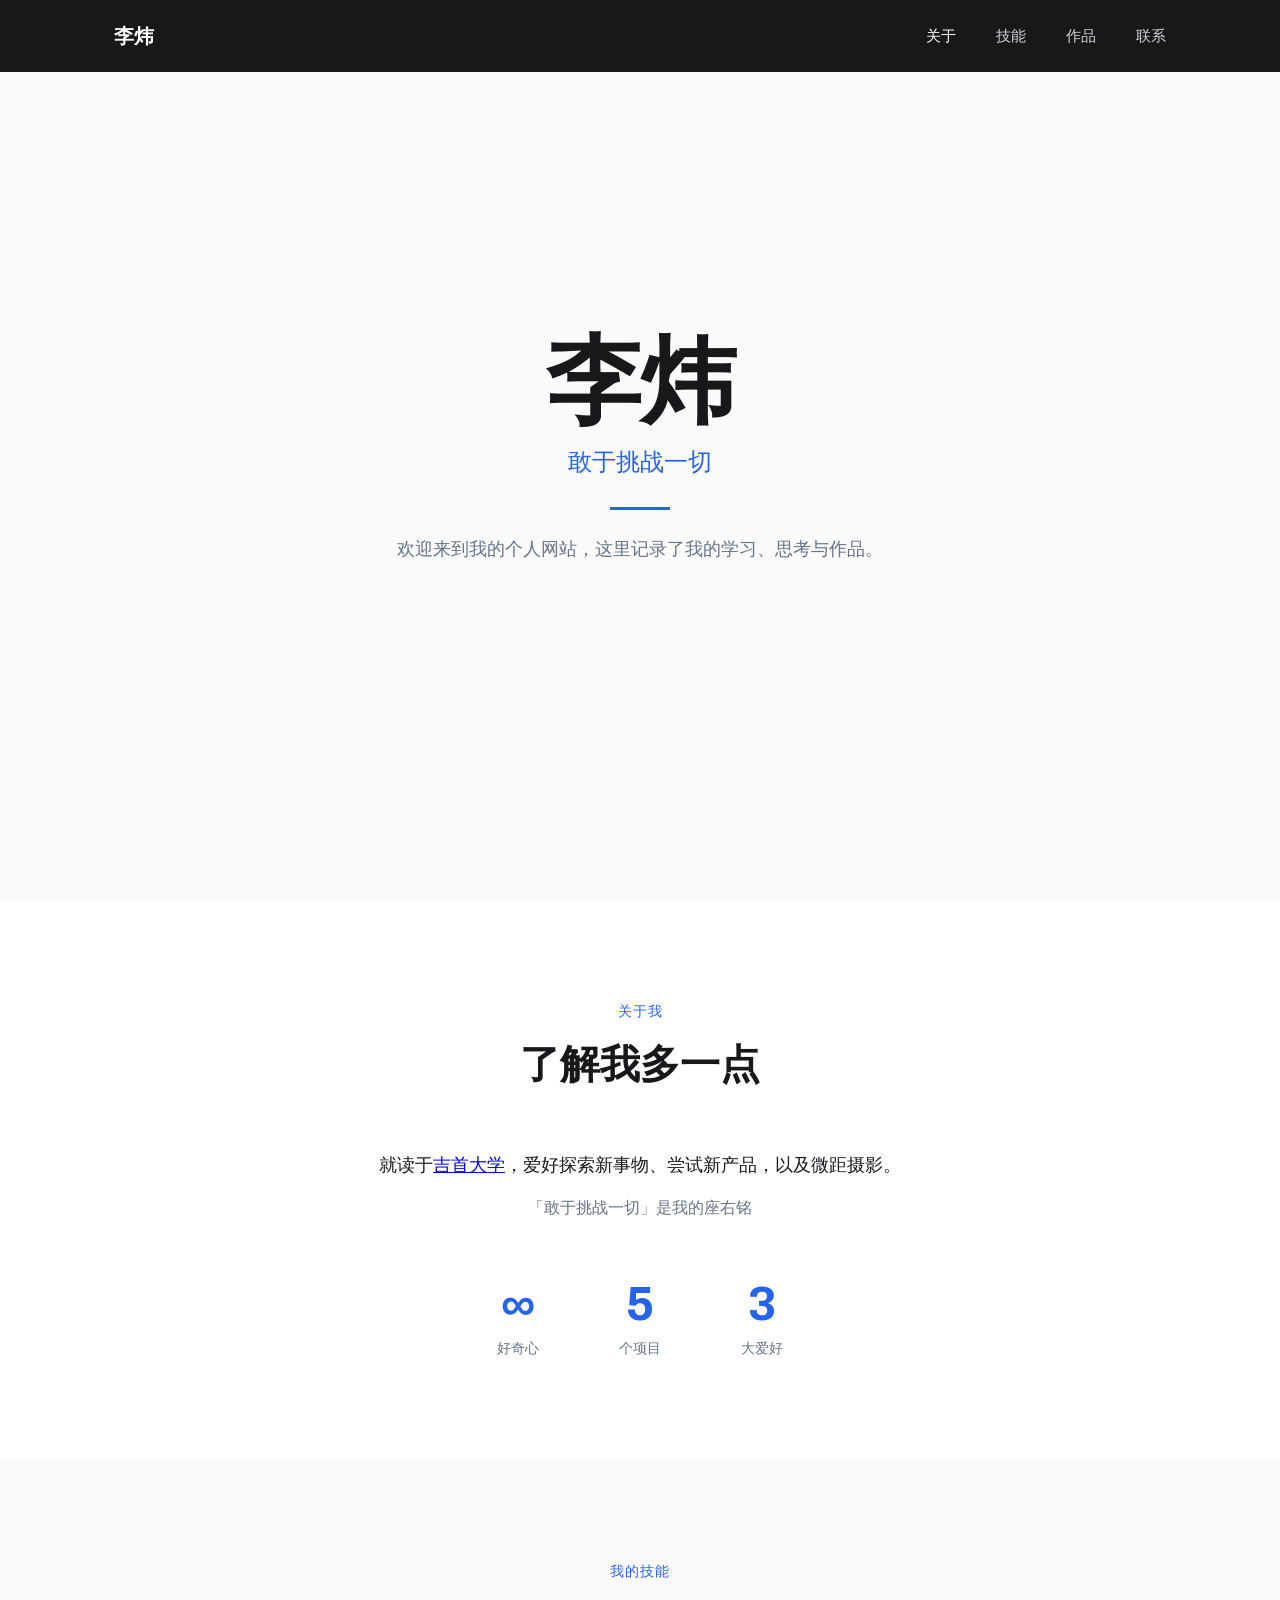
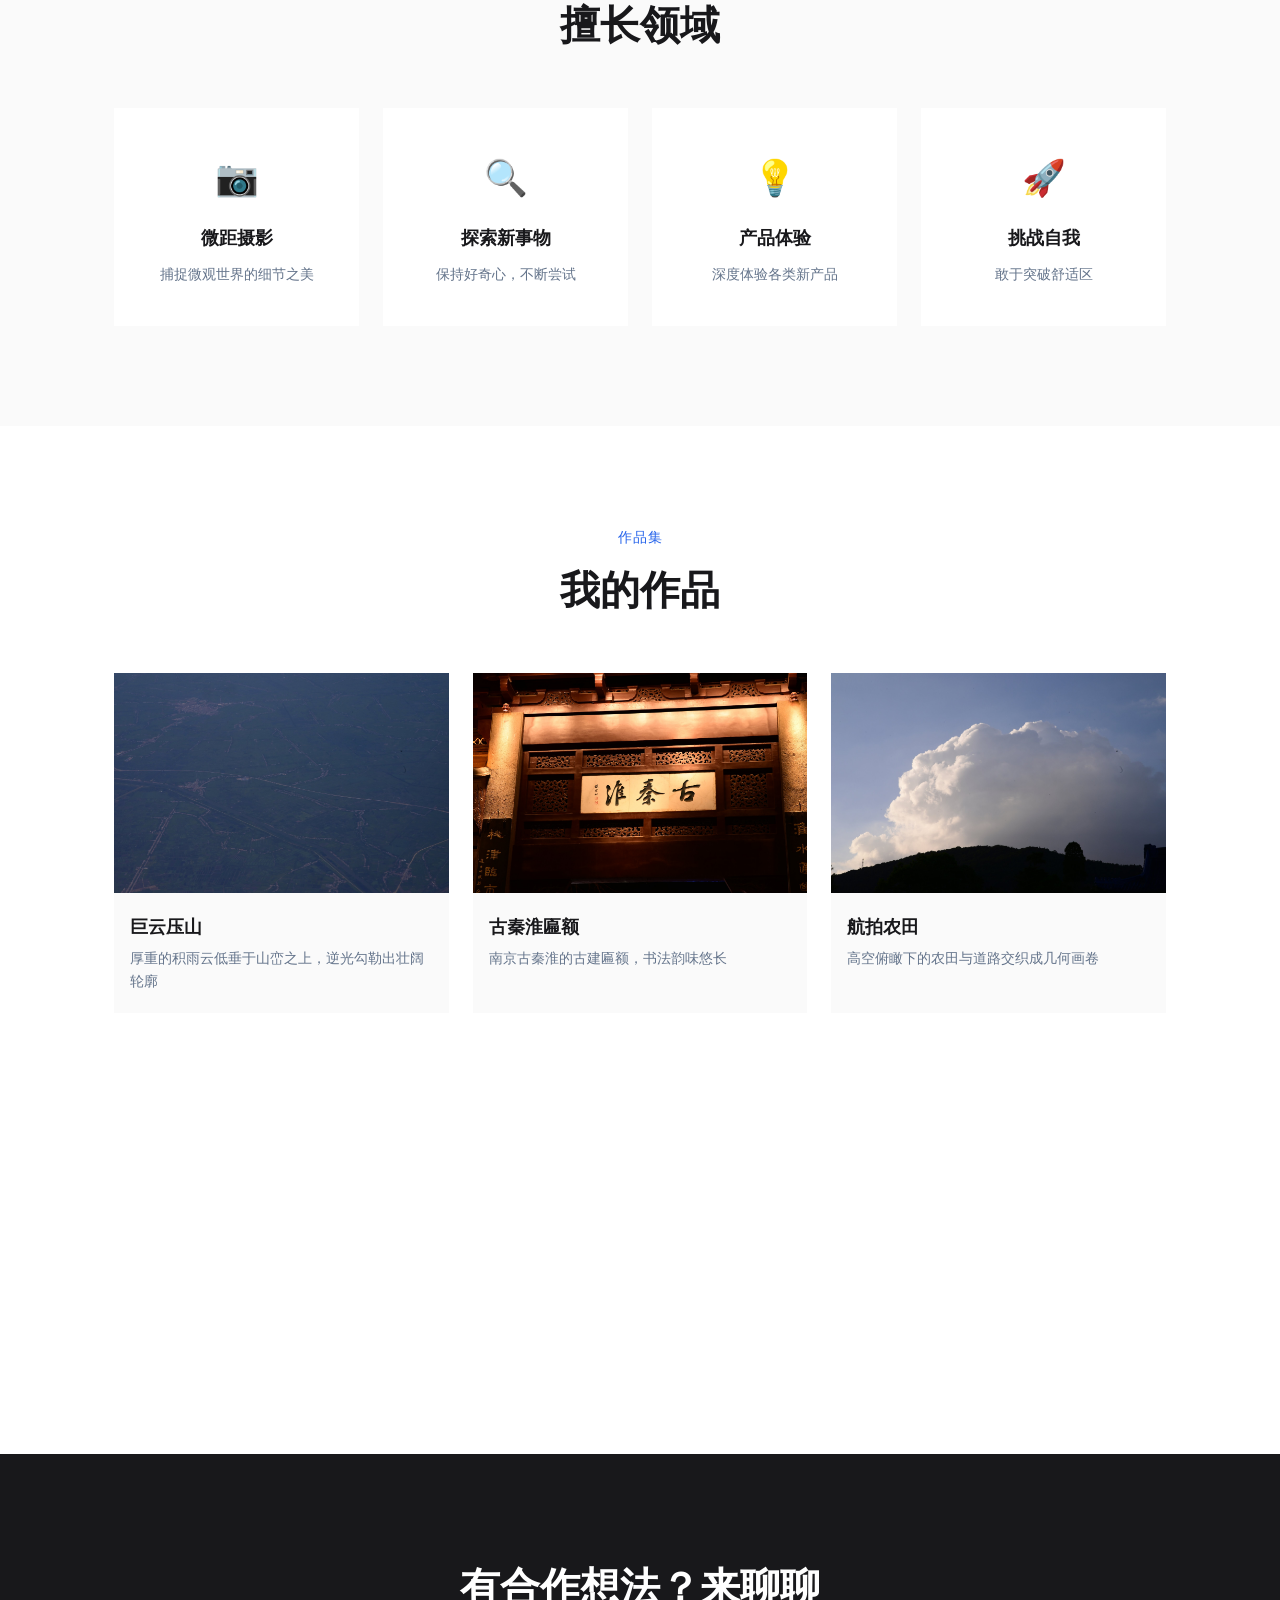
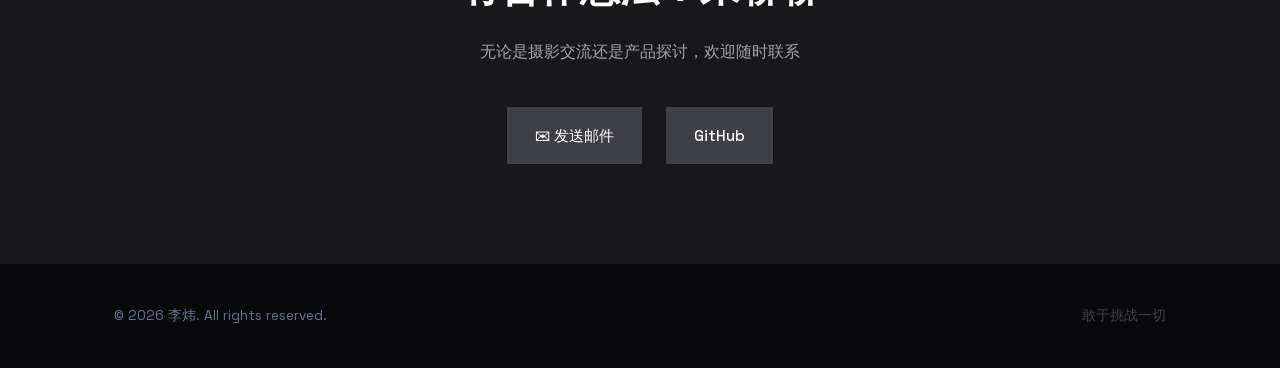
<file: index.html>
<!DOCTYPE html>
<html lang="zh-CN">
<head>
    <meta charset="UTF-8">
    <meta name="viewport" content="width=device-width, initial-scale=1.0">
    <meta name="description" content="李炜的个人网站 — 摄影、探索与创作。记录我的学习、思考与作品。">
    <title>李炜 | 个人网站</title>
    <link rel="stylesheet" href="css/fonts.css">
    <link rel="stylesheet" href="css/style.css">
</head>
<body>
    <!-- 导航栏 -->
    <nav class="navbar">
        <div class="container">
            <a href="#" class="logo">李炜</a>
            <ul class="nav-links">
                <li><a href="#about" class="active">关于</a></li>
                <li><a href="#skills">技能</a></li>
                <li><a href="#works">作品</a></li>
                <li><a href="#contact">联系</a></li>
            </ul>
            <button class="menu-toggle" aria-label="菜单">☰</button>
        </div>
    </nav>

    <!-- Hero 首屏 -->
    <section class="hero">
        <div class="hero-content">
            <h1>李炜</h1>
            <p class="tagline">敢于挑战一切</p>
            <div class="divider"></div>
            <p class="description">欢迎来到我的个人网站，这里记录了我的学习、思考与作品。</p>
        </div>
    </section>

    <!-- 关于我 -->
    <section id="about" class="section about-section">
        <div class="container">
            <p class="section-label">关于我</p>
            <h2 class="section-title">了解我多一点</h2>
            <div class="about-text">
                <p>就读于<a href="https://www.jsu.edu.cn" target="_blank" rel="noopener">吉首大学</a>，爱好探索新事物、尝试新产品，以及微距摄影。</p>
                <p class="quote">「敢于挑战一切」是我的座右铭</p>
            </div>
            <div class="about-stats">
                <div class="stat">
                    <span class="stat-number">∞</span>
                    <span class="stat-label">好奇心</span>
                </div>
                <div class="stat">
                    <span class="stat-number">5</span>
                    <span class="stat-label">个项目</span>
                </div>
                <div class="stat">
                    <span class="stat-number">3</span>
                    <span class="stat-label">大爱好</span>
                </div>
            </div>
        </div>
    </section>

    <!-- 技能 -->
    <section id="skills" class="section" style="background: var(--bg);">
        <div class="container">
            <p class="section-label">我的技能</p>
            <h2 class="section-title">擅长领域</h2>
            <div class="skills-grid">
                <div class="skill-card">
                    <span class="skill-icon">📷</span>
                    <h3>微距摄影</h3>
                    <p>捕捉微观世界的细节之美</p>
                </div>
                <div class="skill-card">
                    <span class="skill-icon">🔍</span>
                    <h3>探索新事物</h3>
                    <p>保持好奇心，不断尝试</p>
                </div>
                <div class="skill-card">
                    <span class="skill-icon">💡</span>
                    <h3>产品体验</h3>
                    <p>深度体验各类新产品</p>
                </div>
                <div class="skill-card">
                    <span class="skill-icon">🚀</span>
                    <h3>挑战自我</h3>
                    <p>敢于突破舒适区</p>
                </div>
            </div>
        </div>
    </section>

    <!-- 作品集 -->
    <section id="works" class="section" style="background: var(--white);">
        <div class="container">
            <p class="section-label">作品集</p>
            <h2 class="section-title">我的作品</h2>
            <div class="projects-grid">
                <div class="project-card">
                    <img src="images/DSC_0913.JPG" alt="巨云压山" loading="lazy">
                    <div class="project-info">
                        <h3>巨云压山</h3>
                        <p>厚重的积雨云低垂于山峦之上，逆光勾勒出壮阔轮廓</p>
                    </div>
                </div>
                <div class="project-card">
                    <img src="images/DSC_0947.JPG" alt="古秦淮匾额" loading="lazy">
                    <div class="project-info">
                        <h3>古秦淮匾额</h3>
                        <p>南京古秦淮的古建匾额，书法韵味悠长</p>
                    </div>
                </div>
                <div class="project-card">
                    <img src="images/DSC_1093.JPG" alt="航拍农田" loading="lazy">
                    <div class="project-info">
                        <h3>航拍农田</h3>
                        <p>高空俯瞰下的农田与道路交织成几何画卷</p>
                    </div>
                </div>
                <div class="project-card">
                    <img src="images/party1.jpg" alt="萌宠聚首" loading="lazy">
                    <div class="project-info">
                        <h3>萌宠聚首</h3>
                        <p>一群可爱的卡通动物欢乐相聚</p>
                    </div>
                </div>
                <div class="project-card">
                    <img src="images/party2.jpg" alt="萌宠贺岁" loading="lazy">
                    <div class="project-info">
                        <h3>萌宠贺岁</h3>
                        <p>萌宠们喜气洋洋，恭贺新年发财</p>
                    </div>
                </div>
            </div>
        </div>
    </section>

    <!-- 联系 CTA -->
    <section id="contact" class="section contact-section">
        <div class="container">
            <h2 class="contact-cta-title">有合作想法？来聊聊</h2>
            <p class="contact-cta-sub">无论是摄影交流还是产品探讨，欢迎随时联系</p>
            <div class="contact-links">
                <a href="mailto:your-email@example.com" class="contact-item">✉ 发送邮件</a>
                <a href="https://github.com/Viler9" target="_blank" rel="noopener" class="contact-item">GitHub</a>
            </div>
        </div>
    </section>

    <!-- 页脚 -->
    <footer class="footer">
        <div class="container">
            <p>&copy; 2026 李炜. All rights reserved.</p>
            <p class="tagline">敢于挑战一切</p>
        </div>
    </footer>

    <script src="js/script.js"></script>
</body>
</html>
</file>
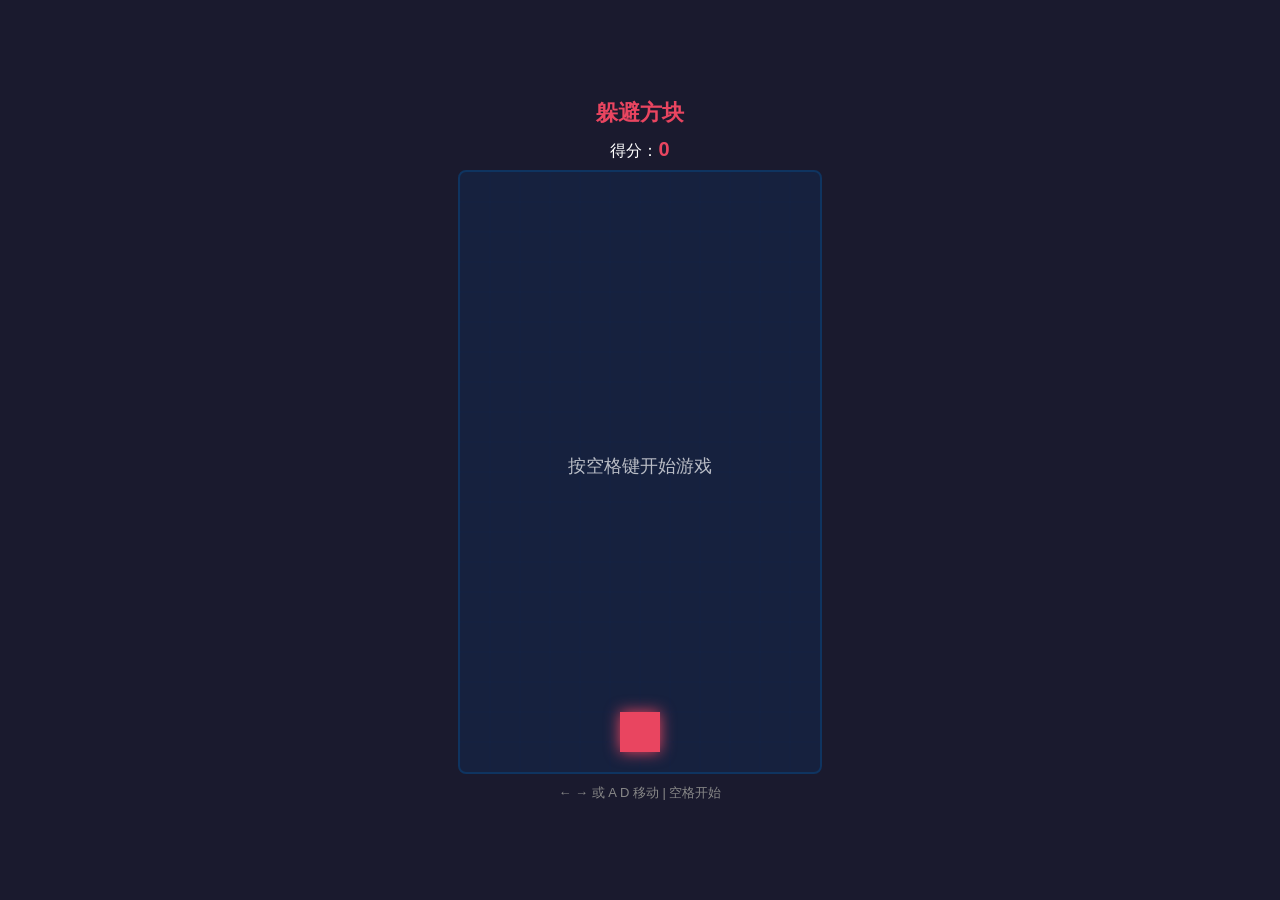
<file: dodge-game.html>
<!DOCTYPE html>
<html lang="zh-CN">
<head>
    <meta charset="UTF-8">
    <meta name="viewport" content="width=device-width, initial-scale=1.0">
    <title>躲避方块</title>
    <style>
        * { margin: 0; padding: 0; box-sizing: border-box; }
        body {
            background: #1a1a2e;
            display: flex;
            justify-content: center;
            align-items: center;
            height: 100vh;
            font-family: 'Microsoft YaHei', sans-serif;
            overflow: hidden;
            user-select: none;
            -webkit-user-select: none;
        }
        .container { text-align: center; }
        h2 { color: #e94560; margin-bottom: 10px; font-size: 22px; }
        .score-board { color: #fff; margin-bottom: 8px; font-size: 16px; }
        .score-board span { color: #e94560; font-weight: bold; font-size: 20px; }
        canvas {
            background: #16213e;
            border: 2px solid #0f3460;
            border-radius: 8px;
            display: block;
            margin: 0 auto;
        }
        .tip { color: #888; margin-top: 10px; font-size: 13px; }
        .game-over-overlay {
            display: none;
            position: absolute;
            top: 50%; left: 50%;
            transform: translate(-50%, -50%);
            background: rgba(0,0,0,0.85);
            color: #fff;
            padding: 30px 50px;
            border-radius: 12px;
            text-align: center;
            z-index: 10;
        }
        .game-over-overlay h3 { color: #e94560; font-size: 28px; margin-bottom: 10px; }
        .game-over-overlay p { margin-bottom: 15px; font-size: 16px; }
        .game-over-overlay button {
            background: #e94560;
            color: #fff;
            border: none;
            padding: 10px 30px;
            font-size: 16px;
            border-radius: 6px;
            cursor: pointer;
            transition: background 0.2s;
        }
        .game-over-overlay button:hover { background: #c73650; }
    </style>
</head>
<body>
    <div class="container">
        <h2>躲避方块</h2>
        <div class="score-board">得分：<span id="score">0</span></div>
        <canvas id="game" width="360" height="600"></canvas>
        <p class="tip">← → 或 A D 移动 | 空格开始</p>
    </div>
    <div class="game-over-overlay" id="overlay">
        <h3>游戏结束</h3>
        <p>最终得分：<span id="finalScore">0</span></p>
        <button onclick="restart()">再来一局</button>
    </div>

    <script>
        const canvas = document.getElementById('game');
        const ctx = canvas.getContext('2d');
        const scoreEl = document.getElementById('score');
        const overlay = document.getElementById('overlay');
        const finalScoreEl = document.getElementById('finalScore');

        const W = canvas.width, H = canvas.height;

        // 玩家
        const player = { w: 40, h: 40, x: W / 2 - 20, y: H - 60, speed: 6 };

        // 障碍物
        let obstacles = [];
        let score = 0;
        let gameRunning = false;
        let gameOver = false;
        let frame = 0;
        let spawnRate = 45; // 每隔多少帧生成一个
        let fallSpeed = 3;

        // 键盘状态
        const keys = {};
        document.addEventListener('keydown', e => {
            keys[e.key] = true;
            if (e.key === ' ') {
                e.preventDefault();
                if (!gameRunning && !gameOver) startGame();
                else if (gameOver) restart();
            }
            if (e.key === 'ArrowLeft' || e.key === 'ArrowRight') e.preventDefault();
        });
        document.addEventListener('keyup', e => { keys[e.key] = false; });

        // 移动端触摸支持
        let touchX = null;
        canvas.addEventListener('touchstart', e => {
            e.preventDefault();
            if (!gameRunning && !gameOver) { startGame(); return; }
            if (gameOver) { restart(); return; }
            touchX = e.touches[0].clientX;
        });
        canvas.addEventListener('touchmove', e => {
            e.preventDefault();
            if (!gameRunning || touchX === null) return;
            const dx = e.touches[0].clientX - touchX;
            player.x += dx * 0.8;
            player.x = Math.max(0, Math.min(W - player.w, player.x));
            touchX = e.touches[0].clientX;
        });
        canvas.addEventListener('touchend', () => { touchX = null; });

        function spawnObstacle() {
            const w = 20 + Math.random() * 30;
            const x = Math.random() * (W - w);
            obstacles.push({ x, y: -30, w, h: 20 + Math.random() * 15 });
        }

        function startGame() {
            obstacles = [];
            score = 0;
            gameRunning = true;
            gameOver = false;
            frame = 0;
            spawnRate = 45;
            fallSpeed = 3;
            player.x = W / 2 - 20;
            scoreEl.textContent = '0';
            overlay.style.display = 'none';
            requestAnimationFrame(loop);
        }

        function restart() { startGame(); }

        function checkCollision(a, b) {
            return a.x < b.x + b.w && a.x + a.w > b.x && a.y < b.y + b.h && a.y + a.h > b.y;
        }

        function update() {
            if (!gameRunning || gameOver) return;
            frame++;

            // 玩家移动
            if (keys['ArrowLeft'] || keys['a'] || keys['A']) player.x -= player.speed;
            if (keys['ArrowRight'] || keys['d'] || keys['D']) player.x += player.speed;
            player.x = Math.max(0, Math.min(W - player.w, player.x));

            // 生成障碍物
            if (frame % spawnRate === 0) spawnObstacle();

            // 移动障碍物 & 碰撞检测
            for (let i = obstacles.length - 1; i >= 0; i--) {
                const obs = obstacles[i];
                obs.y += fallSpeed;

                if (checkCollision(player, obs)) {
                    gameRunning = false;
                    gameOver = true;
                    finalScoreEl.textContent = score;
                    overlay.style.display = 'block';
                    return;
                }

                // 移除屏幕外的障碍物
                if (obs.y > H) {
                    obstacles.splice(i, 1);
                    score++;
                    scoreEl.textContent = score;
                }
            }

            // 难度递增
            if (score > 0 && score % 10 === 0 && frame % 60 === 0) {
                spawnRate = Math.max(18, spawnRate - 2);
                fallSpeed = Math.min(6, fallSpeed + 0.15);
            }
        }

        function draw() {
            ctx.clearRect(0, 0, W, H);

            // 网格背景
            ctx.strokeStyle = 'rgba(15, 52, 96, 0.3)';
            ctx.lineWidth = 0.5;
            for (let i = 0; i < W; i += 30) {
                ctx.beginPath(); ctx.moveTo(i, 0); ctx.lineTo(i, H); ctx.stroke();
            }
            for (let i = 0; i < H; i += 30) {
                ctx.beginPath(); ctx.moveTo(0, i); ctx.lineTo(W, i); ctx.stroke();
            }

            // 玩家
            ctx.fillStyle = '#e94560';
            ctx.shadowColor = '#e94560';
            ctx.shadowBlur = 15;
            ctx.fillRect(player.x, player.y, player.w, player.h);
            ctx.shadowBlur = 0;

            // 障碍物
            for (const obs of obstacles) {
                const gradient = ctx.createLinearGradient(obs.x, obs.y, obs.x, obs.y + obs.h);
                gradient.addColorStop(0, '#533483');
                gradient.addColorStop(1, '#0f3460');
                ctx.fillStyle = gradient;
                ctx.shadowColor = '#533483';
                ctx.shadowBlur = 8;
                ctx.fillRect(obs.x, obs.y, obs.w, obs.h);
                ctx.shadowBlur = 0;

                // 边框
                ctx.strokeStyle = '#e94560';
                ctx.lineWidth = 1;
                ctx.strokeRect(obs.x, obs.y, obs.w, obs.h);
            }
        }

        function loop() {
            update();
            draw();
            if (gameRunning) requestAnimationFrame(loop);
        }

        // 初始状态：画一个静止画面
        draw();
        ctx.fillStyle = 'rgba(255,255,255,0.7)';
        ctx.font = '18px "Microsoft YaHei"';
        ctx.textAlign = 'center';
        ctx.fillText('按空格键开始游戏', W / 2, H / 2);
    </script>
</body>
</html>
</file>
<file: css/fonts.css>
/* 本地自托管字体 - 解决国内 Google Fonts 加载问题 */

/* Archivo Bold 700 */
@font-face {
  font-family: 'Archivo';
  font-style: normal;
  font-weight: 700;
  font-stretch: 100%;
  font-display: swap;
  src: url('../fonts/archivo-700.woff2') format('woff2');
  unicode-range: U+0000-00FF, U+0131, U+0152-0153, U+02BB-02BC, U+02C6, U+02DA, U+02DC, U+0304, U+0308, U+0329, U+2000-206F, U+20AC, U+2122, U+2191, U+2193, U+2212, U+2215, U+FEFF, U+FFFD;
}

/* Space Grotesk Regular 400 */
@font-face {
  font-family: 'Space Grotesk';
  font-style: normal;
  font-weight: 400;
  font-display: swap;
  src: url('../fonts/space-grotesk-400.woff2') format('woff2');
  unicode-range: U+0000-00FF, U+0131, U+0152-0153, U+02BB-02BC, U+02C6, U+02DA, U+02DC, U+0304, U+0308, U+0329, U+2000-206F, U+20AC, U+2122, U+2191, U+2193, U+2212, U+2215, U+FEFF, U+FFFD;
}

/* Space Grotesk Medium 500 (same variable font file) */
@font-face {
  font-family: 'Space Grotesk';
  font-style: normal;
  font-weight: 500;
  font-display: swap;
  src: url('../fonts/space-grotesk-400.woff2') format('woff2');
  unicode-range: U+0000-00FF, U+0131, U+0152-0153, U+02BB-02BC, U+02C6, U+02DA, U+02DC, U+0304, U+0308, U+0329, U+2000-206F, U+20AC, U+2122, U+2191, U+2193, U+2212, U+2215, U+FEFF, U+FFFD;
}
</file>
<file: css/style.css>
/* 基础重置 */
* {
    margin: 0;
    padding: 0;
    box-sizing: border-box;
}

:root {
    --primary: #18181B;
    --secondary: #3F3F46;
    --accent: #2563EB;
    --bg: #FAFAFA;
    --white: #FFFFFF;
    --muted: #E8ECF0;
    --muted-fg: #64748B;
    --fg: #09090B;
    --dark-bg: #18181B;
    --darker-bg: #09090B;
    --transition: 0.3s ease;
}

html {
    scroll-behavior: smooth;
}

body {
    font-family: "Space Grotesk", -apple-system, BlinkMacSystemFont, "PingFang SC", "Microsoft YaHei", sans-serif;
    line-height: 1.7;
    color: var(--fg);
    background: var(--bg);
}

.container {
    max-width: 1100px;
    margin: 0 auto;
    padding: 0 24px;
}

/* 导航栏 */
.navbar {
    position: fixed;
    top: 0;
    left: 0;
    right: 0;
    z-index: 1000;
    background: var(--dark-bg);
    padding: 0;
}

.navbar .container {
    display: flex;
    justify-content: space-between;
    align-items: center;
    height: 72px;
}

.logo {
    font-size: 1.25rem;
    font-weight: 700;
    color: #fff;
    text-decoration: none;
    letter-spacing: -0.5px;
    font-family: "Archivo", -apple-system, BlinkMacSystemFont, "PingFang SC", sans-serif;
}

.nav-links {
    list-style: none;
    display: flex;
    gap: 40px;
}

.nav-links a {
    color: #D4D4D8;
    text-decoration: none;
    font-size: 0.95rem;
    transition: color var(--transition);
}

.nav-links a:hover,
.nav-links a.active {
    color: #fff;
}

.menu-toggle {
    display: none;
    background: none;
    border: none;
    color: #fff;
    font-size: 1.5rem;
    cursor: pointer;
}

/* Hero 首屏 */
.hero {
    min-height: 100vh;
    display: flex;
    align-items: center;
    justify-content: center;
    background: var(--bg);
    color: var(--primary);
    padding: 120px 0;
    text-align: center;
}

.hero-content {
    max-width: 700px;
}

.hero h1 {
    font-size: clamp(3rem, 8vw, 6rem);
    font-weight: 700;
    margin-bottom: 12px;
    letter-spacing: -2px;
    font-family: "Archivo", -apple-system, BlinkMacSystemFont, "PingFang SC", sans-serif;
    color: var(--primary);
    line-height: 1;
}

.hero .tagline {
    font-size: 1.5rem;
    color: var(--accent);
    margin-bottom: 24px;
    font-weight: 500;
}

.hero .divider {
    width: 60px;
    height: 3px;
    background: var(--accent);
    margin: 0 auto 24px;
    border-radius: 0;
}

.hero .description {
    color: var(--muted-fg);
    font-size: 1.1rem;
    line-height: 1.8;
    max-width: 560px;
    margin: 0 auto;
}

/* 通用区块 */
.section {
    padding: 100px 0;
}

.section-dark {
    background: var(--dark-bg);
    color: #E2E8F0;
}

.section-dark .section-title {
    color: #fff;
}

.section-label {
    font-size: 0.85rem;
    font-weight: 500;
    color: var(--accent);
    text-align: center;
    text-transform: uppercase;
    letter-spacing: 1px;
    margin-bottom: 8px;
}

.section-title {
    font-size: clamp(1.8rem, 4vw, 2.5rem);
    font-weight: 700;
    text-align: center;
    margin-bottom: 48px;
    color: var(--primary);
    font-family: "Archivo", -apple-system, BlinkMacSystemFont, "PingFang SC", sans-serif;
}

/* 关于我 */
.about-section {
    background: var(--white);
}

.about-text {
    text-align: center;
    max-width: 600px;
    margin: 0 auto 56px;
}

.about-text p {
    font-size: 1.15rem;
    color: var(--primary);
    margin-bottom: 8px;
    line-height: 2;
}

.about-text .quote {
    color: var(--muted-fg);
    font-size: 1rem;
}

.about-stats {
    display: flex;
    justify-content: center;
    gap: 80px;
}

.stat {
    text-align: center;
}

.stat-number {
    display: block;
    font-size: 3rem;
    font-weight: 700;
    color: var(--accent);
    font-family: "Archivo", -apple-system, BlinkMacSystemFont, "PingFang SC", sans-serif;
    line-height: 1;
}

.stat-label {
    display: block;
    color: var(--muted-fg);
    font-size: 0.9rem;
    margin-top: 8px;
}

/* 技能 */
.skills-grid {
    display: grid;
    grid-template-columns: repeat(4, 1fr);
    gap: 24px;
}

.skill-card {
    background: var(--white);
    padding: 40px 20px;
    text-align: center;
    transition: transform var(--transition);
}

.skill-card:hover {
    transform: translateY(-4px);
}

.skill-icon {
    font-size: 2.2rem;
    margin-bottom: 16px;
    display: block;
}

.skill-card h3 {
    font-size: 1.15rem;
    font-weight: 700;
    margin-bottom: 8px;
    color: var(--primary);
    font-family: "Archivo", -apple-system, BlinkMacSystemFont, "PingFang SC", sans-serif;
}

.skill-card p {
    color: var(--muted-fg);
    font-size: 0.9rem;
    line-height: 1.6;
}

/* 作品集 */
.projects-grid {
    display: grid;
    grid-template-columns: repeat(3, 1fr);
    gap: 24px;
}

.project-card {
    background: var(--bg);
    transition: transform var(--transition);
}

.project-card:hover {
    transform: translateY(-4px);
}

.project-card img {
    width: 100%;
    height: 220px;
    object-fit: cover;
    display: block;
}

.project-image.placeholder {
    height: 220px;
    display: flex;
    align-items: center;
    justify-content: center;
    color: var(--muted-fg);
}

.project-info {
    padding: 20px 16px;
}

.project-info h3 {
    font-size: 1.1rem;
    font-weight: 700;
    margin-bottom: 4px;
    color: var(--primary);
    font-family: "Archivo", -apple-system, BlinkMacSystemFont, "PingFang SC", sans-serif;
}

.project-info p {
    color: var(--muted-fg);
    font-size: 0.9rem;
    line-height: 1.6;
}

/* 联系 CTA */
.contact-section {
    background: var(--dark-bg);
    text-align: center;
}

.contact-section .container {
    max-width: 560px;
}

.contact-cta-title {
    font-size: clamp(1.8rem, 4vw, 2.5rem);
    font-weight: 700;
    color: #fff;
    margin-bottom: 16px;
    font-family: "Archivo", -apple-system, BlinkMacSystemFont, "PingFang SC", sans-serif;
}

.contact-cta-sub {
    color: #A1A1AA;
    font-size: 1rem;
    margin-bottom: 40px;
    line-height: 1.8;
}

.contact-links {
    display: flex;
    justify-content: center;
    gap: 24px;
    flex-wrap: wrap;
}

.contact-item {
    display: inline-flex;
    align-items: center;
    gap: 10px;
    padding: 16px 28px;
    background: var(--secondary);
    color: #fff;
    text-decoration: none;
    font-size: 0.95rem;
    font-weight: 500;
    transition: all var(--transition);
}

.contact-item:hover {
    background: #52525B;
    transform: translateY(-2px);
}

/* 页脚 */
.footer {
    background: var(--darker-bg);
    color: var(--muted-fg);
    padding: 40px 0;
    font-size: 0.85rem;
}

.footer .container {
    display: flex;
    justify-content: space-between;
    align-items: center;
}

.footer .tagline {
    color: var(--secondary);
}

/* 响应式 */
@media (max-width: 768px) {
    .nav-links {
        display: none;
        position: absolute;
        top: 100%;
        left: 0;
        right: 0;
        flex-direction: column;
        background: var(--dark-bg);
        padding: 20px 24px;
        gap: 16px;
    }

    .nav-links.show {
        display: flex;
    }

    .menu-toggle {
        display: block;
    }

    .hero {
        padding: 100px 0;
        min-height: 80vh;
    }

    .hero h1 {
        font-size: 3rem;
    }

    .about-stats {
        gap: 40px;
    }

    .skills-grid {
        grid-template-columns: repeat(2, 1fr);
    }

    .projects-grid {
        grid-template-columns: repeat(2, 1fr);
    }

    .footer .container {
        flex-direction: column;
        gap: 8px;
        text-align: center;
    }
}

@media (max-width: 480px) {
    .skills-grid {
        grid-template-columns: 1fr;
    }

    .projects-grid {
        grid-template-columns: 1fr;
    }

    .about-stats {
        flex-direction: column;
        gap: 32px;
    }
}
</file>
